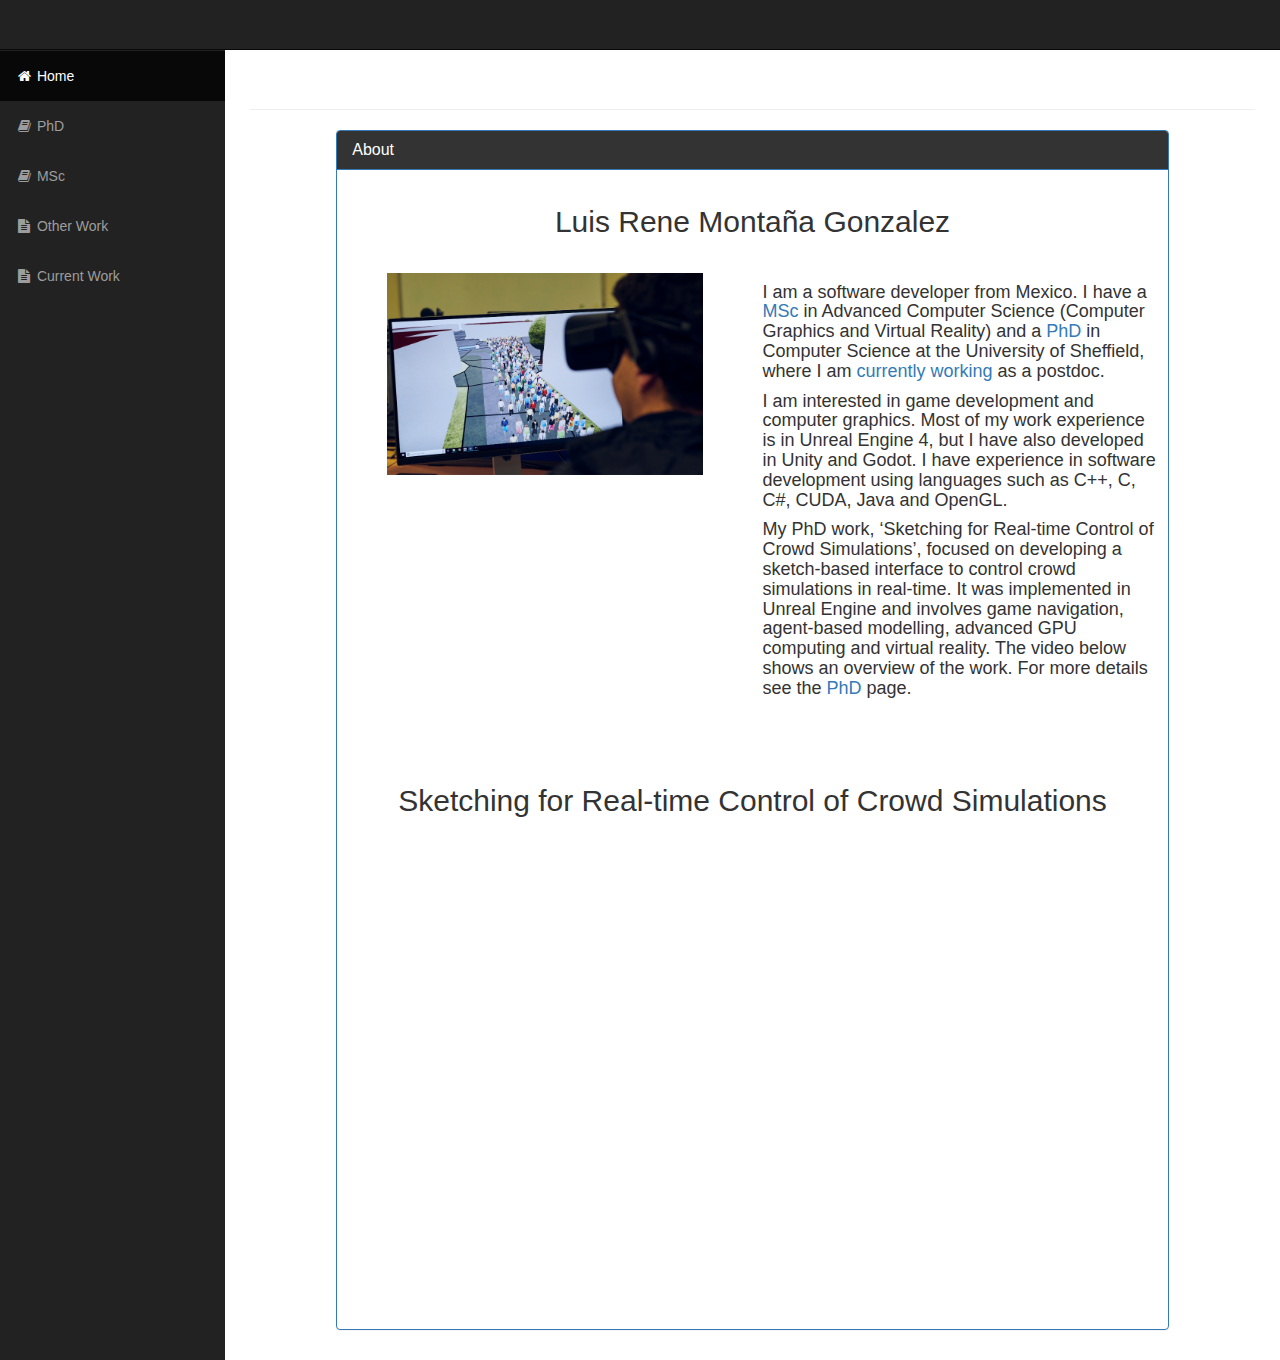
<file: index.html>
<!DOCTYPE html>
<html lang="en">

<head>

    <meta charset="utf-8">
    <meta http-equiv="X-UA-Compatible" content="IE=edge">
    <meta name="viewport" content="width=device-width, initial-scale=1">
    <meta name="description" content="">
    <meta name="author" content="">
    <meta http-equiv='cache-control' content='no-cache'> 
    <meta http-equiv='expires' content='0'> 
    <meta http-equiv='pragma' content='no-cache'>
    <title>About | Luis Montana</title>

    <!-- Bootstrap Core CSS -->
    <link href="css/bootstrap.min.css" rel="stylesheet">

    <!-- Custom CSS -->
    <link href="css/sb-admin.css" rel="stylesheet">

    <!-- Morris Charts CSS -->
    <link href="css/plugins/morris.css" rel="stylesheet">

    <!-- Custom Fonts -->
    <link href="font-awesome/css/font-awesome.min.css" rel="stylesheet" type="text/css">

    <!-- HTML5 Shim and Respond.js IE8 support of HTML5 elements and media queries -->
    <!-- WARNING: Respond.js doesn't work if you view the page via file:// -->
    <!--[if lt IE 9]>
        <script src="https://oss.maxcdn.com/libs/html5shiv/3.7.0/html5shiv.js"></script>
        <script src="https://oss.maxcdn.com/libs/respond.js/1.4.2/respond.min.js"></script>
    <![endif]-->

</head>

<body>
    <div id="wrapper">
        <!-- Navigation -->
        <nav class="navbar navbar-inverse navbar-fixed-top" role="navigation">
            <!-- Brand and toggle get grouped for better mobile display -->
            <div class="navbar-header">
                <button type="button" class="navbar-toggle" data-toggle="collapse" data-target=".navbar-ex1-collapse">
                    <span class="sr-only">Toggle navigation</span>
                    <span class="icon-bar"></span>
                    <span class="icon-bar"></span>
                    <span class="icon-bar"></span>
                </button>
            </div>
            <!-- Top Menu Items -->

            <!-- Sidebar Menu Items - These collapse to the responsive navigation menu on small screens -->
            <div class="collapse navbar-collapse navbar-ex1-collapse">
                <ul class="nav navbar-nav side-nav">
                    <li class="active">
                        <a href="index.html"><i class="fa fa-fw fa-home"></i> Home</a>
                    </li>
                    <li>
                        <a href="phd.html"><i class="fa fa-fw fa-book"></i> PhD</a>
                    </li>
                    <li>
                        <a href="msc.html"><i class="fa fa-fw fa-book"></i> MSc</a>
                    </li>
                    <li>
                        <a href="other.html"><i class="fa fa-fw fa-file-text"></i> Other Work</a>
                    </li>
                    <li>
                        <a href="current.html"><i class="fa fa-fw fa-file-text"></i> Current Work</a>
                    </li>
                </ul>
            </div>
        </nav>

        <div id="page-wrapper">

            <div class="container-fluid">

                <!-- Page Heading -->
                <div class="row">
                    <div class="col-lg-12 text-center">
                        <h1 class="page-header">
                            <!--Luis Rene Montaña Gonzalez-->
                        </h1>
                    </div>
                </div>
                <!-- /.row -->

                <div class="row">
                    <div class="col-lg-10 col-lg-offset-1">
                        <div class="panel panel-primary">
                            <div class="panel-heading">
                                <h3 class="panel-title">About</h3>
                            </div>
                            <div class="panel-body" style="text-align:center">
                                <h2>Luis Rene Montaña Gonzalez</h2>
                            </div>
                            <div class="row2">
                                <div class="column2">
                                    <center>
                                        <img src="images/vr.png" style="max-width:80%; height:auto;" >
                                    </center>
                                </div>
                                <div class="column2">
                                    <p><h4>
                                        I am a software developer from Mexico. I have a <a href="msc.html">MSc</a> in Advanced Computer Science (Computer Graphics and Virtual Reality) and 
                                        a <a href="phd.html">PhD</a> in Computer Science at the University of Sheffield, where I am <a href="current.html">currently working</a> as a postdoc.
                                    </h4></p>
                                
                                    <p><h4>
                                        I am interested in game development and computer graphics. Most of my work experience is in Unreal Engine 4, but I have also developed in Unity
                                        and Godot. I have experience in software development using languages such as C++, C, C#, CUDA, Java and OpenGL. 
                                    </h4></p>
                                
                                    <p><h4>
                                        My PhD work, ‘Sketching for Real-time Control of Crowd Simulations’, focused on developing a sketch-based interface to control 
                                        crowd simulations in real-time. It was implemented in Unreal Engine and involves game navigation, agent-based modelling, advanced 
                                        GPU computing and virtual reality.  The video below shows an overview of the work. For more details see the <a href="phd.html">PhD</a>
                                        page.
                                    </h4></p>
                                </div>
                            </div>
                            <div class="panel-body" style="overflow-x: auto; text-align:center">
                                <h2 style="margin-top: 50px;">Sketching for Real-time Control of Crowd Simulations</h2> 
                            </div> 
                            <center>
                                <div class="container-video" style="overflow-x: auto; margin-top: 0px; margin-bottom: 20px;">
                                        <iframe class="responsive-iframe"
                                                        src="https://www.youtube.com/embed/LJIrCqFhClw"
                                                        allowfullscreen="allowfullscreen"
                                                        mozallowfullscreen="mozallowfullscreen" 
                                                        msallowfullscreen="msallowfullscreen" 
                                                        oallowfullscreen="oallowfullscreen" 
                                                        webkitallowfullscreen="webkitallowfullscreen">
                                        </iframe>
                                </div>
                            </center>
                        </div>
                    </div>
                </div>
                <!-- /.row -->
            </div>
            <!-- /.container-fluid -->

        </div>
        <!-- /#page-wrapper -->
    </div>
    <!-- /#wrapper -->
    <!-- jQuery -->
    <script src="js/jquery.js"></script>

    <!-- Bootstrap Core JavaScript -->
    <script src="js/bootstrap.min.js"></script>

    <!-- Morris Charts JavaScript -->
    <script src="js/plugins/morris/raphael.min.js"></script>
    <script src="js/plugins/morris/morris.min.js"></script>
    <script src="js/plugins/morris/morris-data.js"></script>

</body>

</html>
</file>
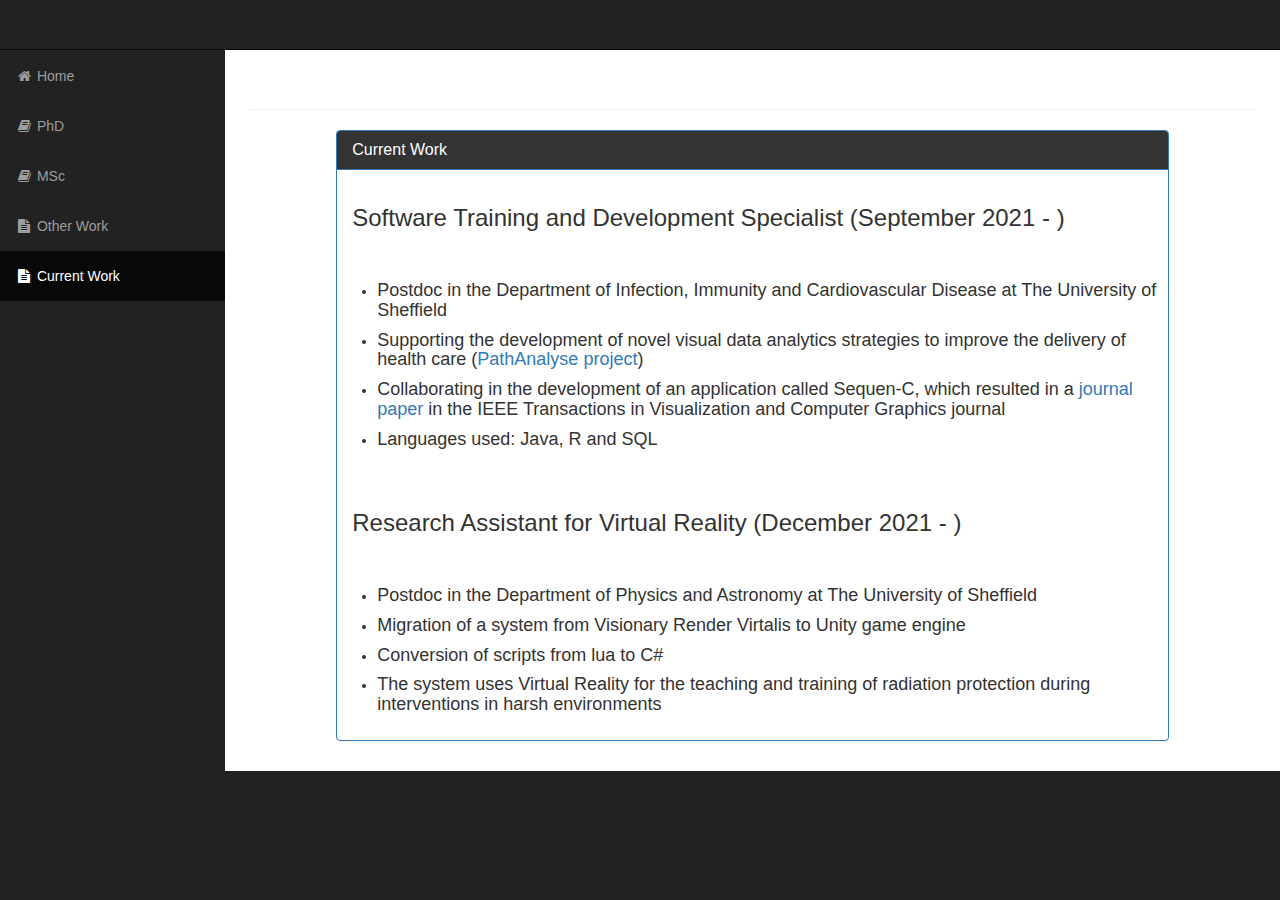
<file: current.html>
<!DOCTYPE html>
<html lang="en">

    <head>

        <meta charset="utf-8">
        <meta http-equiv="X-UA-Compatible" content="IE=edge">
        <meta name="viewport" content="width=device-width, initial-scale=1">
        <meta name="description" content="">
        <meta name="author" content="">
        <meta http-equiv='cache-control' content='no-cache'> 
        <meta http-equiv='expires' content='0'> 
        <meta http-equiv='pragma' content='no-cache'>
    
        <title>Current Work | Luis Montana</title>
    
        <!-- Bootstrap Core CSS -->
        <link href="css/bootstrap.min.css" rel="stylesheet">
    
        <!-- Custom CSS -->
        <link href="css/sb-admin.css" rel="stylesheet">
    
        <!-- Morris Charts CSS -->
        <link href="css/plugins/morris.css" rel="stylesheet">
    
        <!-- Custom Fonts -->
        <link href="font-awesome/css/font-awesome.min.css" rel="stylesheet" type="text/css">
    
        <!-- HTML5 Shim and Respond.js IE8 support of HTML5 elements and media queries -->
        <!-- WARNING: Respond.js doesn't work if you view the page via file:// -->
        <!--[if lt IE 9]>
            <script src="https://oss.maxcdn.com/libs/html5shiv/3.7.0/html5shiv.js"></script>
            <script src="https://oss.maxcdn.com/libs/respond.js/1.4.2/respond.min.js"></script>
        <![endif]-->
    
    </head>

<body>

    <div id="wrapper">

        <!-- Navigation -->
        <nav class="navbar navbar-inverse navbar-fixed-top" role="navigation">
            <!-- Brand and toggle get grouped for better mobile display -->
            <div class="navbar-header">
                <button type="button" class="navbar-toggle" data-toggle="collapse" data-target=".navbar-ex1-collapse">
                    <span class="sr-only">Toggle navigation</span>
                    <span class="icon-bar"></span>
                    <span class="icon-bar"></span>
                    <span class="icon-bar"></span>
                </button>
            </div>
            <!-- Sidebar Menu Items - These collapse to the responsive navigation menu on small screens -->
            <div class="collapse navbar-collapse navbar-ex1-collapse">
                <ul class="nav navbar-nav side-nav">
                    <li>
                        <a href="index.html"><i class="fa fa-fw fa-home"></i> Home</a>
                    </li>
                    <li>
                        <a href="phd.html"><i class="fa fa-fw fa-book"></i> PhD</a>
                    </li>
                    <li>
                        <a href="msc.html"><i class="fa fa-fw fa-book"></i> MSc</a>
                    </li>
                    <li>
                        <a href="other.html"><i class="fa fa-fw fa-file-text"></i> Other Work</a>
                    </li>
                    <li class="active">
                        <a href="current.html"><i class="fa fa-fw fa-file-text"></i> Current Work</a>
                    </li>
                </ul>
            </div>
            <!-- /.navbar-collapse -->
        </nav>

        <div id="page-wrapper">

            <div class="container-fluid">

                <!-- Page Heading -->
                <div class="row">
                    <div class="col-lg-12 text-center">
                        <h1 class="page-header">
							<!--Luis Rene Montana Gonzalez<small> <font color = "#337ab7">PhD Student</font></small>-->
                        </h1>
                    </div>
                </div>
                <!-- /.row -->

                <div class="row">
                    <div class="col-lg-10 col-lg-offset-1">
                        <div class="panel panel-primary">
                            <div class="panel-heading">
                                <h3 class="panel-title">Current Work</h3>
                            </div>
                            <div class="panel-body">
                                <h3>Software Training and Development Specialist (September 2021 - )</h3>
                            </div>
                            <div class="row">
                                <div class="panel-body">
                                    <ul>
                                        <li><h4>
                                            Postdoc in the Department of Infection, Immunity and Cardiovascular Disease at The University of Sheffield
                                        </h4></li>
                                        <li><h4>
                                            Supporting the development of novel visual data analytics strategies to improve the delivery of health care 
                                            (<a href="https://www.health.org.uk/funding-and-partnerships/programmes/pathanalyse%253A-towards-the-redesign-of-outpatient-services-usi">PathAnalyse project</a>)
                                        </h4></li>
                                        <li><h4>
                                            Collaborating in the development of an application called Sequen-C, which resulted in a <a href="https://arxiv.org/abs/1908.10107">
                                                journal paper</a> in the IEEE Transactions in Visualization and Computer Graphics journal
                                        </h4></li>
                                        <li><h4>
                                            Languages used: Java, R and SQL
                                        </h4></li>
                                    </ul> 
                                </div>
                            </div>
                            <div class="panel-body">
                                <h3>Research Assistant for Virtual Reality (December 2021 - )</h3>
                            </div>
                            <div class="row">
                                <div class="panel-body">
                                    <ul>
                                        <li><h4>
                                            Postdoc in the Department of Physics and Astronomy at The University of Sheffield
                                        </h4></li>
                                        <li><h4>
                                            Migration of a system from Visionary Render Virtalis to Unity game engine
                                        </h4></li>
                                        <li><h4>
                                            Conversion of scripts from lua to C#
                                        </h4></li>
                                        <li><h4>
                                            The system uses Virtual Reality for the teaching and training of radiation protection during interventions in harsh environments
                                        </h4></li>
                                    </ul> 
                                </div>
                            </div>
                        </div>
                    </div>
                </div>
                <!-- /.row -->
			</div>
            <!-- /.container-fluid -->

        </div>
        <!-- /#page-wrapper -->

    </div>
    <!-- /#wrapper -->

    <!-- jQuery -->
    <script src="js/jquery.js"></script>

    <!-- Bootstrap Core JavaScript -->
    <script src="js/bootstrap.min.js"></script>

    <!-- Morris Charts JavaScript -->
    <script src="js/plugins/morris/raphael.min.js"></script>
    <script src="js/plugins/morris/morris.min.js"></script>
    <script src="js/plugins/morris/morris-data.js"></script>

    <!-- Flot Charts JavaScript -->
    <!--[if lte IE 8]><script src="js/excanvas.min.js"></script><![endif]-->
    <script src="js/plugins/flot/jquery.flot.js"></script>
    <script src="js/plugins/flot/jquery.flot.tooltip.min.js"></script>
    <script src="js/plugins/flot/jquery.flot.resize.js"></script>
    <script src="js/plugins/flot/jquery.flot.pie.js"></script>
    <script src="js/plugins/flot/flot-data.js"></script>

</body>

</html>
</file>
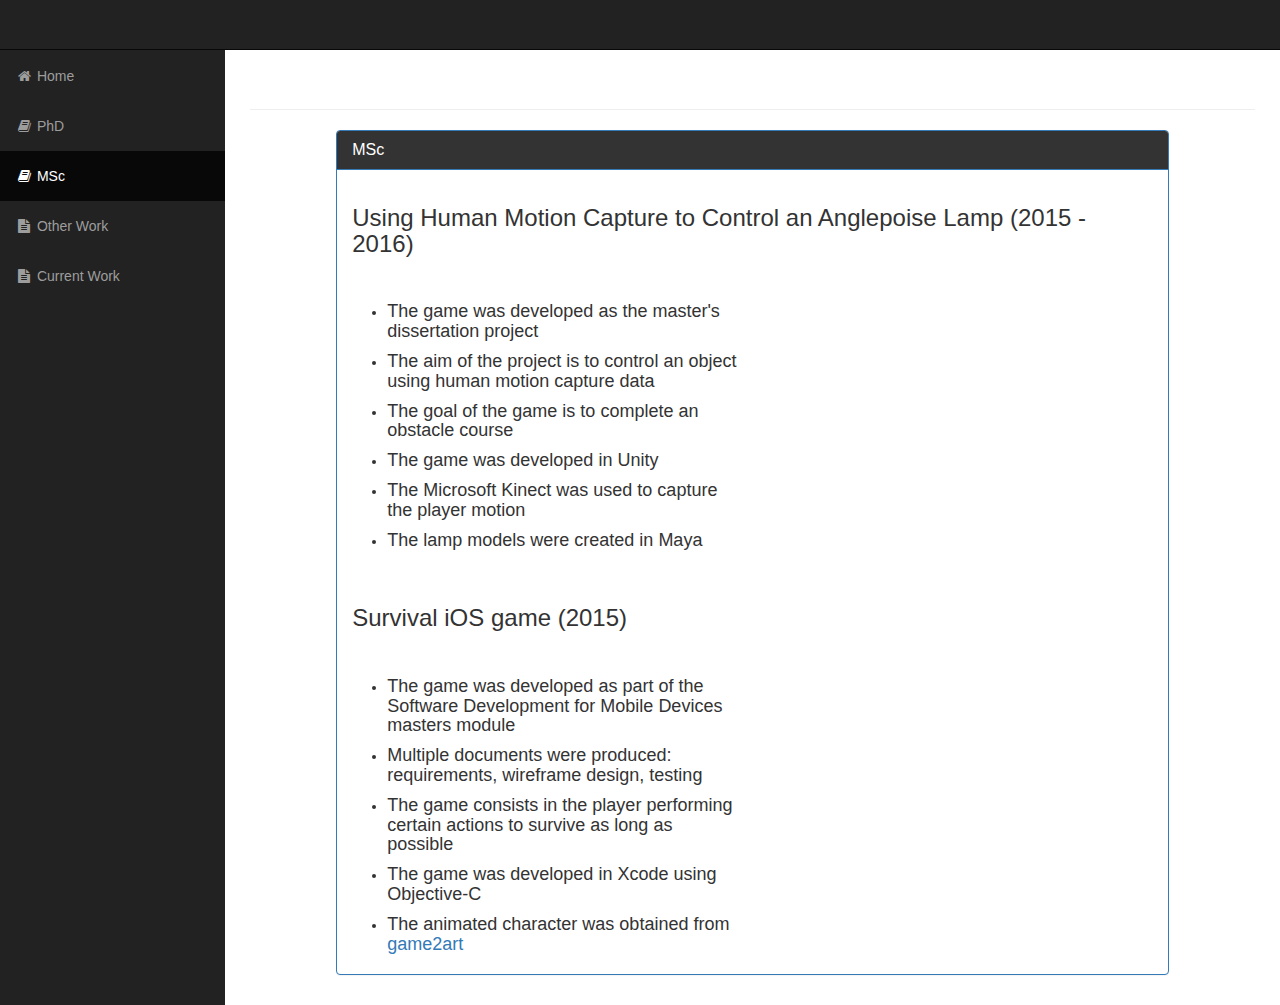
<file: msc.html>
<!DOCTYPE html>
<html lang="en">

    <head>

        <meta charset="utf-8">
        <meta http-equiv="X-UA-Compatible" content="IE=edge">
        <meta name="viewport" content="width=device-width, initial-scale=1">
        <meta name="description" content="">
        <meta name="author" content="">
        <meta http-equiv='cache-control' content='no-cache'> 
        <meta http-equiv='expires' content='0'> 
        <meta http-equiv='pragma' content='no-cache'>
    
        <title>MSc | Luis Montana</title>
    
        <!-- Bootstrap Core CSS -->
        <link href="css/bootstrap.min.css" rel="stylesheet">
    
        <!-- Custom CSS -->
        <link href="css/sb-admin.css" rel="stylesheet">
    
        <!-- Morris Charts CSS -->
        <link href="css/plugins/morris.css" rel="stylesheet">
    
        <!-- Custom Fonts -->
        <link href="font-awesome/css/font-awesome.min.css" rel="stylesheet" type="text/css">
    
        <!-- HTML5 Shim and Respond.js IE8 support of HTML5 elements and media queries -->
        <!-- WARNING: Respond.js doesn't work if you view the page via file:// -->
        <!--[if lt IE 9]>
            <script src="https://oss.maxcdn.com/libs/html5shiv/3.7.0/html5shiv.js"></script>
            <script src="https://oss.maxcdn.com/libs/respond.js/1.4.2/respond.min.js"></script>
        <![endif]-->
    
    </head>

<body>

    <div id="wrapper">

        <!-- Navigation -->
        <nav class="navbar navbar-inverse navbar-fixed-top" role="navigation">
            <!-- Brand and toggle get grouped for better mobile display -->
            <div class="navbar-header">
                <button type="button" class="navbar-toggle" data-toggle="collapse" data-target=".navbar-ex1-collapse">
                    <span class="sr-only">Toggle navigation</span>
                    <span class="icon-bar"></span>
                    <span class="icon-bar"></span>
                    <span class="icon-bar"></span>
                </button>
            </div>
            <!-- Sidebar Menu Items - These collapse to the responsive navigation menu on small screens -->
            <div class="collapse navbar-collapse navbar-ex1-collapse">
                <ul class="nav navbar-nav side-nav">
                    <li>
                        <a href="index.html"><i class="fa fa-fw fa-home"></i> Home</a>
                    </li>
                    <li>
                        <a href="phd.html"><i class="fa fa-fw fa-book"></i> PhD</a>
                    </li>
                    <li class="active">
                        <a href="msc.html"><i class="fa fa-fw fa-book"></i> MSc</a>
                    </li>
                    <li>
                        <a href="other.html"><i class="fa fa-fw fa-file-text"></i> Other Work</a>
                    </li>
                    <li>
                        <a href="current.html"><i class="fa fa-fw fa-file-text"></i> Current Work</a>
                    </li>
                </ul>
            </div>
            <!-- /.navbar-collapse -->
        </nav>

        <div id="page-wrapper">

            <div class="container-fluid">

                <!-- Page Heading -->
                <div class="row">
                    <div class="col-lg-12 text-center">
                        <h1 class="page-header">
							<!--Luis Rene Montana Gonzalez<small> <font color = "#337ab7">PhD Student</font></small>-->
                        </h1>
                    </div>
                </div>
                <!-- /.row -->

                <div class="row">
                    <div class="col-lg-10 col-lg-offset-1">
                        <div class="panel panel-primary">
                            <div class="panel-heading">
                                <h3 class="panel-title">MSc</h3>
                            </div>
                            <div class="panel-body">
                                <h3>Using Human Motion Capture to Control an Anglepoise Lamp (2015 - 2016)</h3>
                            </div>
                            <div class="row2">
                                <div class="column2">
                                    <ul>
                                        <li><h4>
                                            The game was developed as the master's dissertation project
                                        </h4></li>
                                        <li><h4>
                                            The aim of the project is to control an object using human motion capture data
                                        </h4></li>
                                        <li><h4>
                                            The goal of the game is to complete an obstacle course
                                        </h4></li>
                                        <li><h4>
                                            The game was developed in Unity
                                        </h4></li>
                                        <li><h4>
                                            The Microsoft Kinect was used to capture the player motion
                                        </h4></li>
                                        <li><h4>
                                            The lamp models were created in Maya
                                        </h4></li>
                                    </ul> 
                                </div>
                                <div class="column2">
                                    <center>
                                        <div class="container-video" style="overflow-x: auto; margin-top: 0px; margin-bottom: 20px;">
                                                <iframe class="responsive-iframe"
                                                    src="https://www.youtube.com/embed/okTqwFkZ9e0"
                                                    allowfullscreen="allowfullscreen"
                                                    mozallowfullscreen="mozallowfullscreen" 
                                                    msallowfullscreen="msallowfullscreen" 
                                                    oallowfullscreen="oallowfullscreen" 
                                                    webkitallowfullscreen="webkitallowfullscreen">
                                                </iframe>
                                        </div>
                                    </center>
                                </div>
                            </div>
                            <div class="panel-body">
                                <h3>Survival iOS game (2015)</h3>
                            </div>
                            <div class="row2">
                                <div class="column2">
                                    <ul>
                                        <li><h4>
                                            The game was developed as part of the Software Development for Mobile Devices masters module
                                        </h4></li>
                                        <li><h4>
                                            Multiple documents were produced: requirements, wireframe design, testing
                                        </h4></li>
                                        <li><h4>
                                            The game consists in the player performing certain actions to survive as long as possible
                                        </h4></li>
                                        <li><h4>
                                            The game was developed in Xcode using Objective-C
                                        </h4></li>
                                        <li><h4>
                                            The animated character was obtained from <a href="https://www.gameart2d.com/temple-run---free-sprites.html">game2art</a>
                                        </h4></li>
                                    </ul> 
                                </div>
                                <div class="column2">
                                    <center>
                                        <div class="container-video" style="overflow-x: auto; margin-top: 0px; margin-bottom: 20px;">
                                                <iframe class="responsive-iframe"
                                                    src="https://www.youtube.com/embed/NkWVlQ8DpfM"
                                                    allowfullscreen="allowfullscreen"
                                                    mozallowfullscreen="mozallowfullscreen" 
                                                    msallowfullscreen="msallowfullscreen" 
                                                    oallowfullscreen="oallowfullscreen" 
                                                    webkitallowfullscreen="webkitallowfullscreen">
                                                </iframe>
                                        </div>
                                    </center>
                                </div>
                            </div>
                        </div>
                    </div>
                </div>
                <!-- /.row -->
			</div>
            <!-- /.container-fluid -->

        </div>
        <!-- /#page-wrapper -->

    </div>
    <!-- /#wrapper -->

    <!-- jQuery -->
    <script src="js/jquery.js"></script>

    <!-- Bootstrap Core JavaScript -->
    <script src="js/bootstrap.min.js"></script>

    <!-- Morris Charts JavaScript -->
    <script src="js/plugins/morris/raphael.min.js"></script>
    <script src="js/plugins/morris/morris.min.js"></script>
    <script src="js/plugins/morris/morris-data.js"></script>

    <!-- Flot Charts JavaScript -->
    <!--[if lte IE 8]><script src="js/excanvas.min.js"></script><![endif]-->
    <script src="js/plugins/flot/jquery.flot.js"></script>
    <script src="js/plugins/flot/jquery.flot.tooltip.min.js"></script>
    <script src="js/plugins/flot/jquery.flot.resize.js"></script>
    <script src="js/plugins/flot/jquery.flot.pie.js"></script>
    <script src="js/plugins/flot/flot-data.js"></script>

</body>

</html>
</file>
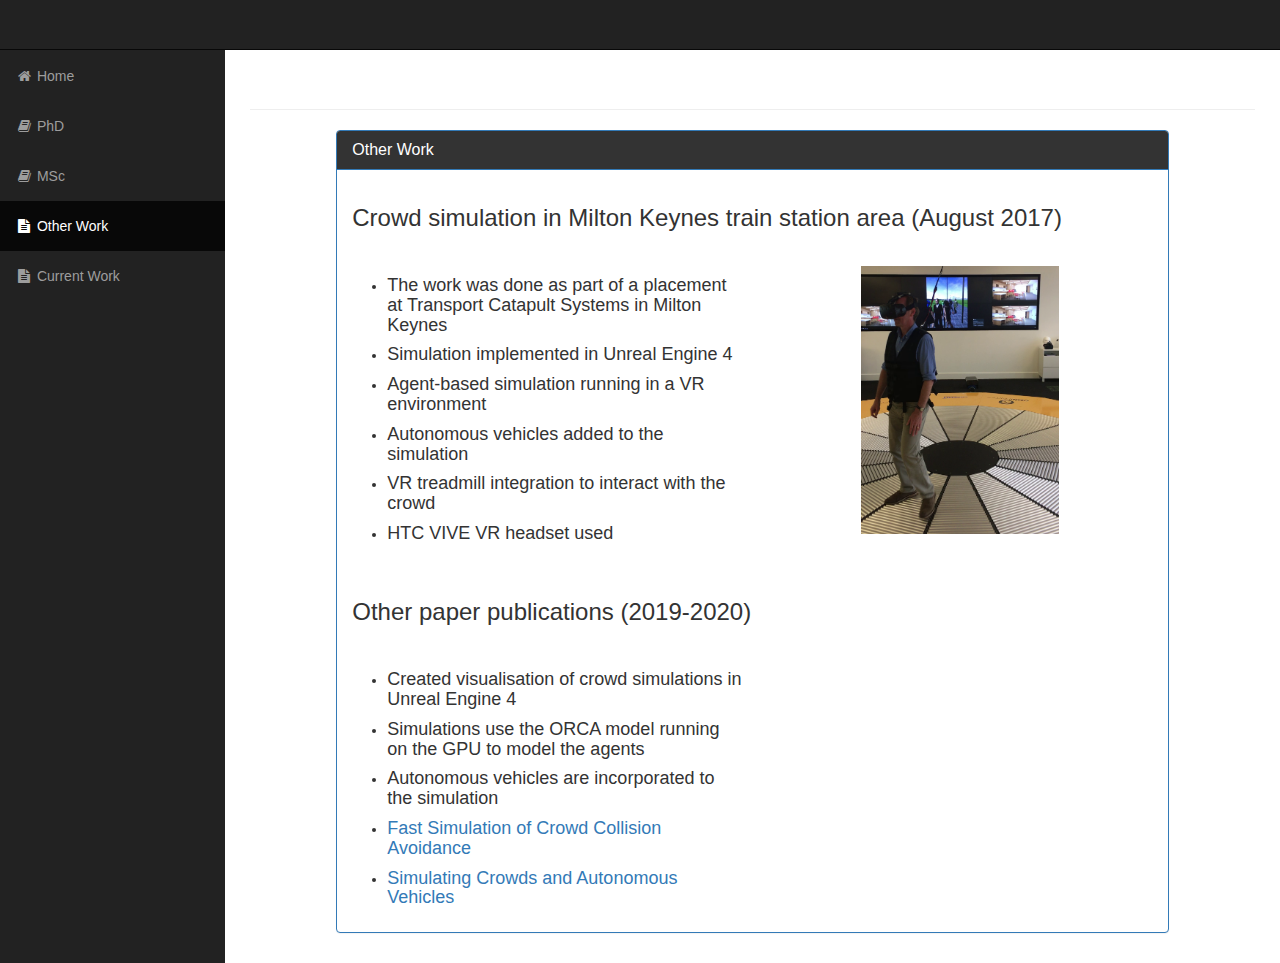
<file: other.html>
<!DOCTYPE html>
<html lang="en">

    <head>

        <meta charset="utf-8">
        <meta http-equiv="X-UA-Compatible" content="IE=edge">
        <meta name="viewport" content="width=device-width, initial-scale=1">
        <meta name="description" content="">
        <meta name="author" content="">
        <meta http-equiv='cache-control' content='no-cache'> 
        <meta http-equiv='expires' content='0'> 
        <meta http-equiv='pragma' content='no-cache'>
    
        <title>Other Work | Luis Montana</title>
    
        <!-- Bootstrap Core CSS -->
        <link href="css/bootstrap.min.css" rel="stylesheet">
    
        <!-- Custom CSS -->
        <link href="css/sb-admin.css" rel="stylesheet">
    
        <!-- Morris Charts CSS -->
        <link href="css/plugins/morris.css" rel="stylesheet">
    
        <!-- Custom Fonts -->
        <link href="font-awesome/css/font-awesome.min.css" rel="stylesheet" type="text/css">
    
        <!-- HTML5 Shim and Respond.js IE8 support of HTML5 elements and media queries -->
        <!-- WARNING: Respond.js doesn't work if you view the page via file:// -->
        <!--[if lt IE 9]>
            <script src="https://oss.maxcdn.com/libs/html5shiv/3.7.0/html5shiv.js"></script>
            <script src="https://oss.maxcdn.com/libs/respond.js/1.4.2/respond.min.js"></script>
        <![endif]-->
    
    </head>

<body>

    <div id="wrapper">

        <!-- Navigation -->
        <nav class="navbar navbar-inverse navbar-fixed-top" role="navigation">
            <!-- Brand and toggle get grouped for better mobile display -->
            <div class="navbar-header">
                <button type="button" class="navbar-toggle" data-toggle="collapse" data-target=".navbar-ex1-collapse">
                    <span class="sr-only">Toggle navigation</span>
                    <span class="icon-bar"></span>
                    <span class="icon-bar"></span>
                    <span class="icon-bar"></span>
                </button>
            </div>
            <!-- Sidebar Menu Items - These collapse to the responsive navigation menu on small screens -->
            <div class="collapse navbar-collapse navbar-ex1-collapse">
                <ul class="nav navbar-nav side-nav">
                    <li>
                        <a href="index.html"><i class="fa fa-fw fa-home"></i> Home</a>
                    </li>
                    <li>
                        <a href="phd.html"><i class="fa fa-fw fa-book"></i> PhD</a>
                    </li>
                    <li>
                        <a href="msc.html"><i class="fa fa-fw fa-book"></i> MSc</a>
                    </li>
                    <li class="active">
                        <a href="other.html"><i class="fa fa-fw fa-file-text"></i> Other Work</a>
                    </li>
                    <li>
                        <a href="current.html"><i class="fa fa-fw fa-file-text"></i> Current Work</a>
                    </li>
                </ul>
            </div>
            <!-- /.navbar-collapse -->
        </nav>

        <div id="page-wrapper">

            <div class="container-fluid">

                <!-- Page Heading -->
                <div class="row">
                    <div class="col-lg-12 text-center">
                        <h1 class="page-header">
							<!--Luis Rene Montana Gonzalez<small> <font color = "#337ab7">PhD Student</font></small>-->
                        </h1>
                    </div>
                </div>
                <!-- /.row -->

                <div class="row">
                    <div class="col-lg-10 col-lg-offset-1">
                        <div class="panel panel-primary">
                            <div class="panel-heading">
                                <h3 class="panel-title">Other Work</h3>
                            </div>
                            <div class="panel-body">
                                <h3>Crowd simulation in Milton Keynes train station area (August 2017)</h3>
                            </div>
                            <div class="row2">
                                <div class="column2">
                                    <ul>
                                        <li><h4>
                                            The work was done as part of a placement at Transport Catapult Systems in Milton Keynes
                                        </h4></li>
                                        <li><h4>
                                            Simulation implemented in Unreal Engine 4
                                        </h4></li>
                                        <li><h4>
                                            Agent-based simulation running in a VR environment
                                        </h4></li>
                                        <li><h4>
                                            Autonomous vehicles added to the simulation
                                        </h4></li>
                                        <li><h4>
                                            VR treadmill integration to interact with the crowd
                                        </h4></li>
                                        <li><h4>
                                            HTC VIVE VR headset used
                                        </h4></li>
                                    </ul> 
                                </div>
                                <div class="column2">
                                    <center>
                                        <img src="images/treadmill.png" style="max-width:50%; height:auto;">
                                    </center>
                                </div>
                            </div>
                            <div class="panel-body">
                                <h3>Other paper publications (2019-2020)</h3>
                            </div>
                            <div class="row2">
                                <div class="column2">
                                    <ul>
                                        <li><h4>
                                            Created visualisation of crowd simulations in Unreal Engine 4
                                        </h4></li>
                                        <li><h4>
                                            Simulations use the ORCA model running on the GPU to model the agents
                                        </h4></li>
                                        <li><h4>
                                            Autonomous vehicles are incorporated to the simulation
                                        </h4></li>
                                        <li><h4>
                                            <a href="https://arxiv.org/abs/1908.10107">Fast Simulation of Crowd Collision Avoidance</a>
                                        </h4></li>
                                        <li><h4>
                                            <a href="https://arxiv.org/abs/2008.11578">Simulating Crowds and Autonomous Vehicles</a>
                                        </h4></li>
                                    </ul> 
                                </div>
                                <div class="column2" style="overflow-x: auto; margin-top: 0px; margin-bottom: 20px;">
                                    <center>
                                        <div class="container-video" style="overflow-x: auto; margin-top: 0px; margin-bottom: 20px;">
                                                <iframe class="responsive-iframe"
                                                    src="https://www.youtube.com/embed/TeFpOGpm_kQ"
                                                    allowfullscreen="allowfullscreen"
                                                    mozallowfullscreen="mozallowfullscreen" 
                                                    msallowfullscreen="msallowfullscreen" 
                                                    oallowfullscreen="oallowfullscreen" 
                                                    webkitallowfullscreen="webkitallowfullscreen">
                                                </iframe>
                                        </div>
                                    </center>
                                </div>
                            </div>
                        </div>
                    </div>
                </div>
                <!-- /.row -->
			</div>
            <!-- /.container-fluid -->

        </div>
        <!-- /#page-wrapper -->

    </div>
    <!-- /#wrapper -->

    <!-- jQuery -->
    <script src="js/jquery.js"></script>

    <!-- Bootstrap Core JavaScript -->
    <script src="js/bootstrap.min.js"></script>

    <!-- Morris Charts JavaScript -->
    <script src="js/plugins/morris/raphael.min.js"></script>
    <script src="js/plugins/morris/morris.min.js"></script>
    <script src="js/plugins/morris/morris-data.js"></script>

    <!-- Flot Charts JavaScript -->
    <!--[if lte IE 8]><script src="js/excanvas.min.js"></script><![endif]-->
    <script src="js/plugins/flot/jquery.flot.js"></script>
    <script src="js/plugins/flot/jquery.flot.tooltip.min.js"></script>
    <script src="js/plugins/flot/jquery.flot.resize.js"></script>
    <script src="js/plugins/flot/jquery.flot.pie.js"></script>
    <script src="js/plugins/flot/flot-data.js"></script>

</body>

</html>
</file>
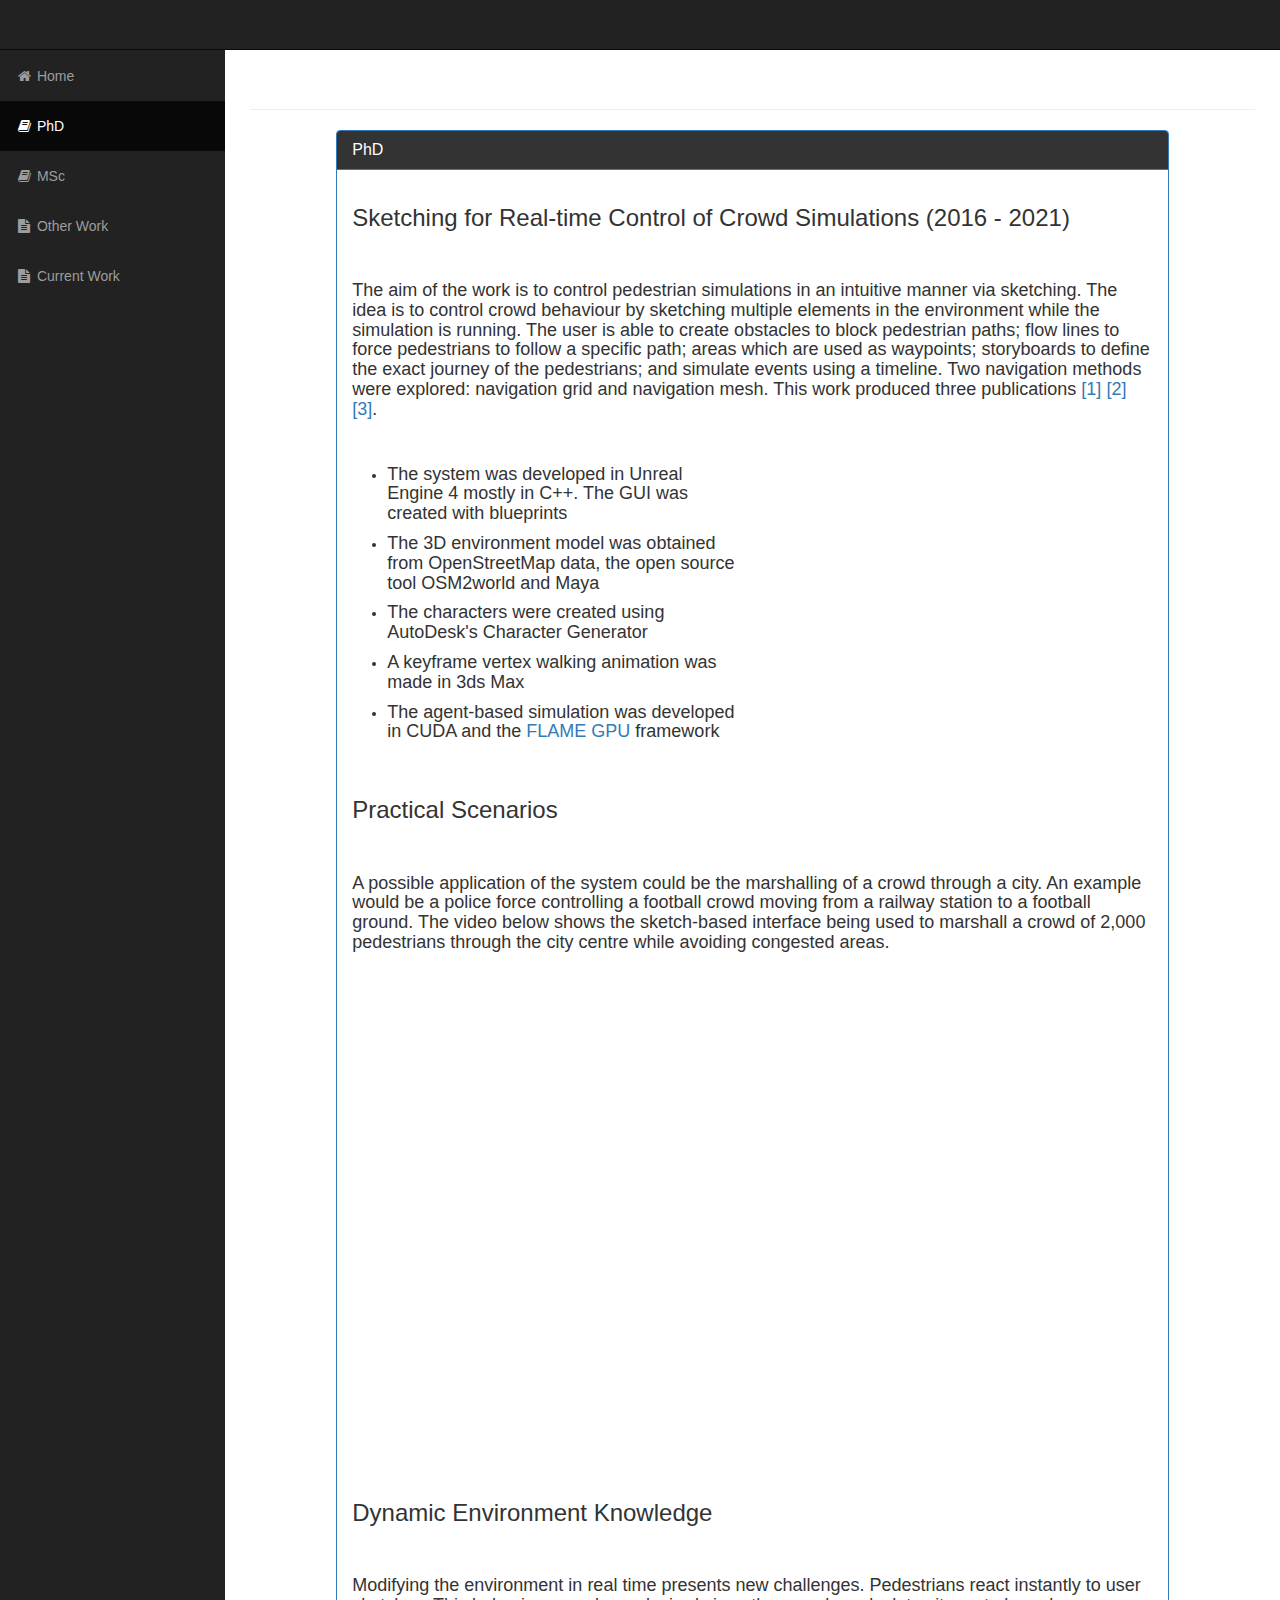
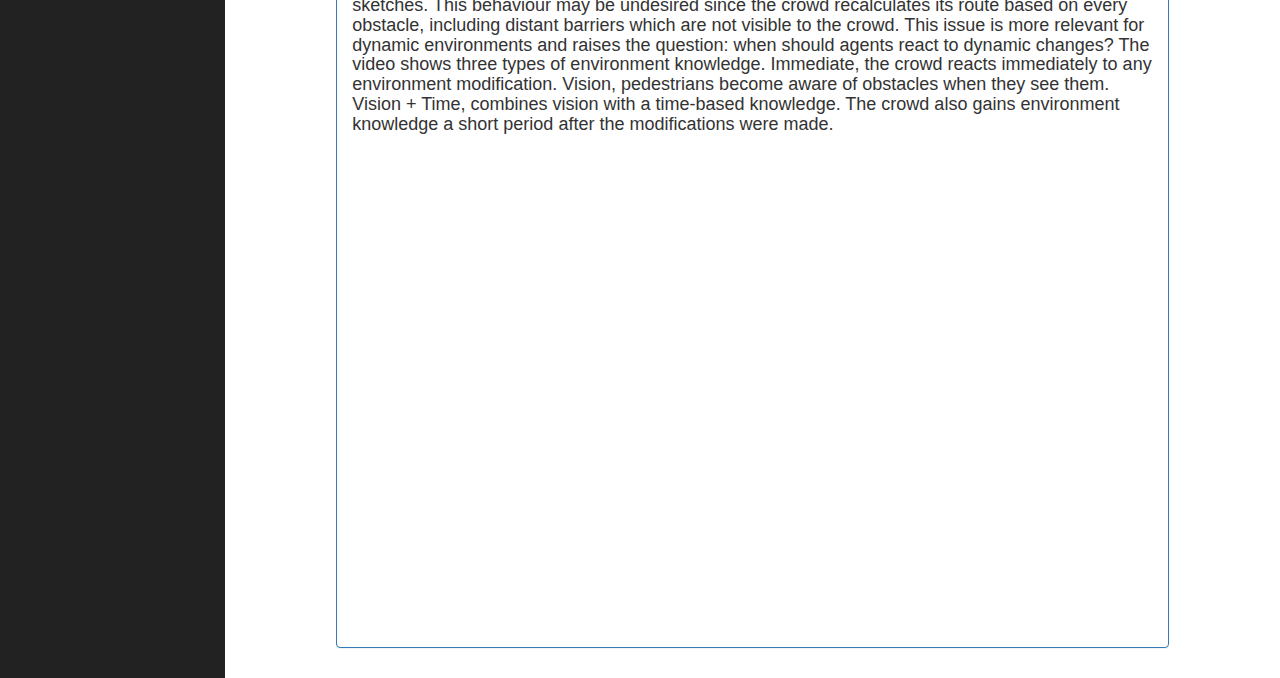
<file: phd.html>
<!DOCTYPE html>
<html lang="en">

    <head>

        <meta charset="utf-8">
        <meta http-equiv="X-UA-Compatible" content="IE=edge">
        <meta name="viewport" content="width=device-width, initial-scale=1">
        <meta name="description" content="">
        <meta name="author" content="">
        <meta http-equiv='cache-control' content='no-cache'> 
        <meta http-equiv='expires' content='0'> 
        <meta http-equiv='pragma' content='no-cache'>
    
        <title>PhD | Luis Montana</title>
    
        <!-- Bootstrap Core CSS -->
        <link href="css/bootstrap.min.css" rel="stylesheet">
    
        <!-- Custom CSS -->
        <link href="css/sb-admin.css" rel="stylesheet">
    
        <!-- Morris Charts CSS -->
        <link href="css/plugins/morris.css" rel="stylesheet">
    
        <!-- Custom Fonts -->
        <link href="font-awesome/css/font-awesome.min.css" rel="stylesheet" type="text/css">
    
        <!-- HTML5 Shim and Respond.js IE8 support of HTML5 elements and media queries -->
        <!-- WARNING: Respond.js doesn't work if you view the page via file:// -->
        <!--[if lt IE 9]>
            <script src="https://oss.maxcdn.com/libs/html5shiv/3.7.0/html5shiv.js"></script>
            <script src="https://oss.maxcdn.com/libs/respond.js/1.4.2/respond.min.js"></script>
        <![endif]-->
    
    </head>

<body>

    <div id="wrapper">

        <!-- Navigation -->
        <nav class="navbar navbar-inverse navbar-fixed-top" role="navigation">
            <!-- Brand and toggle get grouped for better mobile display -->
            <div class="navbar-header">
                <button type="button" class="navbar-toggle" data-toggle="collapse" data-target=".navbar-ex1-collapse">
                    <span class="sr-only">Toggle navigation</span>
                    <span class="icon-bar"></span>
                    <span class="icon-bar"></span>
                    <span class="icon-bar"></span>
                </button>
            </div>
            <!-- Sidebar Menu Items - These collapse to the responsive navigation menu on small screens -->
            <div class="collapse navbar-collapse navbar-ex1-collapse">
                <ul class="nav navbar-nav side-nav">
                    <li>
                        <a href="index.html"><i class="fa fa-fw fa-home"></i> Home</a>
                    </li>
                    <li class="active">
                        <a href="phd.html"><i class="fa fa-fw fa-book"></i> PhD</a>
                    </li>
                    <li>
                        <a href="msc.html"><i class="fa fa-fw fa-book"></i> MSc</a>
                    </li>
                    <li>
                        <a href="other.html"><i class="fa fa-fw fa-file-text"></i> Other Work</a>
                    </li>
                    <li>
                        <a href="current.html"><i class="fa fa-fw fa-file-text"></i> Current Work</a>
                    </li>
                </ul>
            </div>
            <!-- /.navbar-collapse -->
        </nav>

        <div id="page-wrapper">

            <div class="container-fluid">

                <!-- Page Heading -->
                <div class="row">
                    <div class="col-lg-12 text-center">
                        <h1 class="page-header">
							<!--Luis Rene Montana Gonzalez<small> <font color = "#337ab7">PhD Student</font></small>-->
                        </h1>
                    </div>
                </div>
                <!-- /.row -->

                <div class="row">
                    <div class="col-lg-10 col-lg-offset-1">
                        <div class="panel panel-primary">
                            <div class="panel-heading">
                                <h3 class="panel-title">PhD</h3>
                            </div>
                            <div class="panel-body">
                                <h3>Sketching for Real-time Control of Crowd Simulations (2016 - 2021)</h3>
                            </div>
                            <div class="panel-body">
                                <h4>
                                    The aim of the work is to control pedestrian simulations in an intuitive manner via sketching. The idea is to control crowd behaviour by 
                                    sketching multiple elements in the environment while the simulation is running.  The user is able to create obstacles to block pedestrian paths; 
                                    flow lines to force pedestrians to follow a specific path; areas which are used as waypoints; storyboards to define the exact journey of the 
                                    pedestrians; and simulate events using a timeline. Two navigation methods were explored: navigation grid and navigation mesh. This work produced
                                    three publications <a href="https://dl.acm.org/doi/abs/10.2312/cgvc.20171282">[1]</a>
                                    <a href="https://www.researchgate.net/publication/329610509_A_Sketch-based_Interface_for_Real-time_Control_of_Crowd_Simulations_that_Use_Navigation_Meshes">[2]</a>
                                    <a href="https://eprints.whiterose.ac.uk/174780/">[3]</a>.
                                </h4>
                            </div>
                            <div class="row2">
                                <div class="column2">
                                    <ul>
                                        <li><h4>
                                            The system was developed in Unreal Engine 4 mostly in C++. The GUI was created with blueprints
                                        </h4></li>
                                        <li><h4>
                                            The 3D environment model was obtained from OpenStreetMap data, the open source tool OSM2world and Maya
                                        </h4></li>
                                        <li><h4>
                                            The characters were created using AutoDesk's Character Generator
                                        </h4></li>
                                        <li><h4>
                                            A keyframe vertex walking animation was made in 3ds Max
                                        </h4></li>
                                        <li><h4>
                                            The agent-based simulation was developed in CUDA and the <a href="http://www.flamegpu.com/">FLAME GPU</a> framework
                                        </h4></li>
                                    </ul> 
                                </div>
                                <div class="column2">
                                    <center>
                                        <div class="container-video">
                                            <iframe class="responsive-iframe"
                                                src="https://www.youtube.com/embed/LJIrCqFhClw"
                                                allowfullscreen="allowfullscreen"
                                                mozallowfullscreen="mozallowfullscreen" 
                                                msallowfullscreen="msallowfullscreen" 
                                                oallowfullscreen="oallowfullscreen" 
                                                webkitallowfullscreen="webkitallowfullscreen">
                                            </iframe>
                                        </div>
                                    </center>
                                </div>
                            </div>
                            
                            <div class="panel-body">
                                <h3>Practical Scenarios</h3>
                            </div>
                            <div class="panel-body">
                                <h4>
                                    A possible application of the system could be the marshalling of a crowd through a city. An example would be a police force controlling 
                                    a football crowd moving from a railway station to a football ground.
                                    The video below shows the sketch-based interface being used to marshall a crowd of 2,000 pedestrians through the city 
                                    centre while avoiding congested areas.
                                </h4>
                            </div>
                            <center>
                                <div class="container-video" style="overflow-x: auto; margin-top: 0px; margin-bottom: 20px;">
                                        <iframe class="responsive-iframe"
                                                src="https://www.youtube.com/embed/0llRlX2G1Aw"
                                                allowfullscreen="allowfullscreen"
                                                mozallowfullscreen="mozallowfullscreen" 
                                                msallowfullscreen="msallowfullscreen" 
                                                oallowfullscreen="oallowfullscreen" 
                                                webkitallowfullscreen="webkitallowfullscreen">
                                    </iframe>
                                </div>
                            </center>

                            <div class="panel-body">
                                <h3>Dynamic Environment Knowledge</h3>
                            </div>
                            <div class="panel-body">
                                <h4>
                                    Modifying the environment in real time presents new challenges. Pedestrians react instantly to user sketches.  This behaviour may be undesired 
                                    since the crowd recalculates its route based on every obstacle, including distant barriers which are not visible to the crowd.  
                                    This issue is more relevant for dynamic environments and raises the question: when should agents react to dynamic changes? The video shows three
                                    types of environment knowledge. Immediate, the crowd reacts immediately to any environment modification. Vision, pedestrians become aware of 
                                    obstacles when they see them. Vision + Time, combines vision with a time-based knowledge. The crowd also gains environment knowledge a 
                                    short period after the modifications were made.
                                </h4>
                            </div>
                            <center>
                                <div class="container-video" style="overflow-x: auto; margin-top: 0px; margin-bottom: 20px;">
                                        <iframe class="responsive-iframe"
                                                src="https://www.youtube.com/embed/ArcXUzZduHI"
                                                allowfullscreen="allowfullscreen"
                                                mozallowfullscreen="mozallowfullscreen" 
                                                msallowfullscreen="msallowfullscreen" 
                                                oallowfullscreen="oallowfullscreen" 
                                                webkitallowfullscreen="webkitallowfullscreen">
                                    </iframe>
                                </div>
                            </center>
                        </div>
                    </div>
                </div>
                <!-- /.row -->
			</div>
            <!-- /.container-fluid -->

        </div>
        <!-- /#page-wrapper -->

    </div>
    <!-- /#wrapper -->

    <!-- jQuery -->
    <script src="js/jquery.js"></script>

    <!-- Bootstrap Core JavaScript -->
    <script src="js/bootstrap.min.js"></script>

    <!-- Morris Charts JavaScript -->
    <script src="js/plugins/morris/raphael.min.js"></script>
    <script src="js/plugins/morris/morris.min.js"></script>
    <script src="js/plugins/morris/morris-data.js"></script>

    <!-- Flot Charts JavaScript -->
    <!--[if lte IE 8]><script src="js/excanvas.min.js"></script><![endif]-->
    <script src="js/plugins/flot/jquery.flot.js"></script>
    <script src="js/plugins/flot/jquery.flot.tooltip.min.js"></script>
    <script src="js/plugins/flot/jquery.flot.resize.js"></script>
    <script src="js/plugins/flot/jquery.flot.pie.js"></script>
    <script src="js/plugins/flot/flot-data.js"></script>

</body>

</html>
</file>
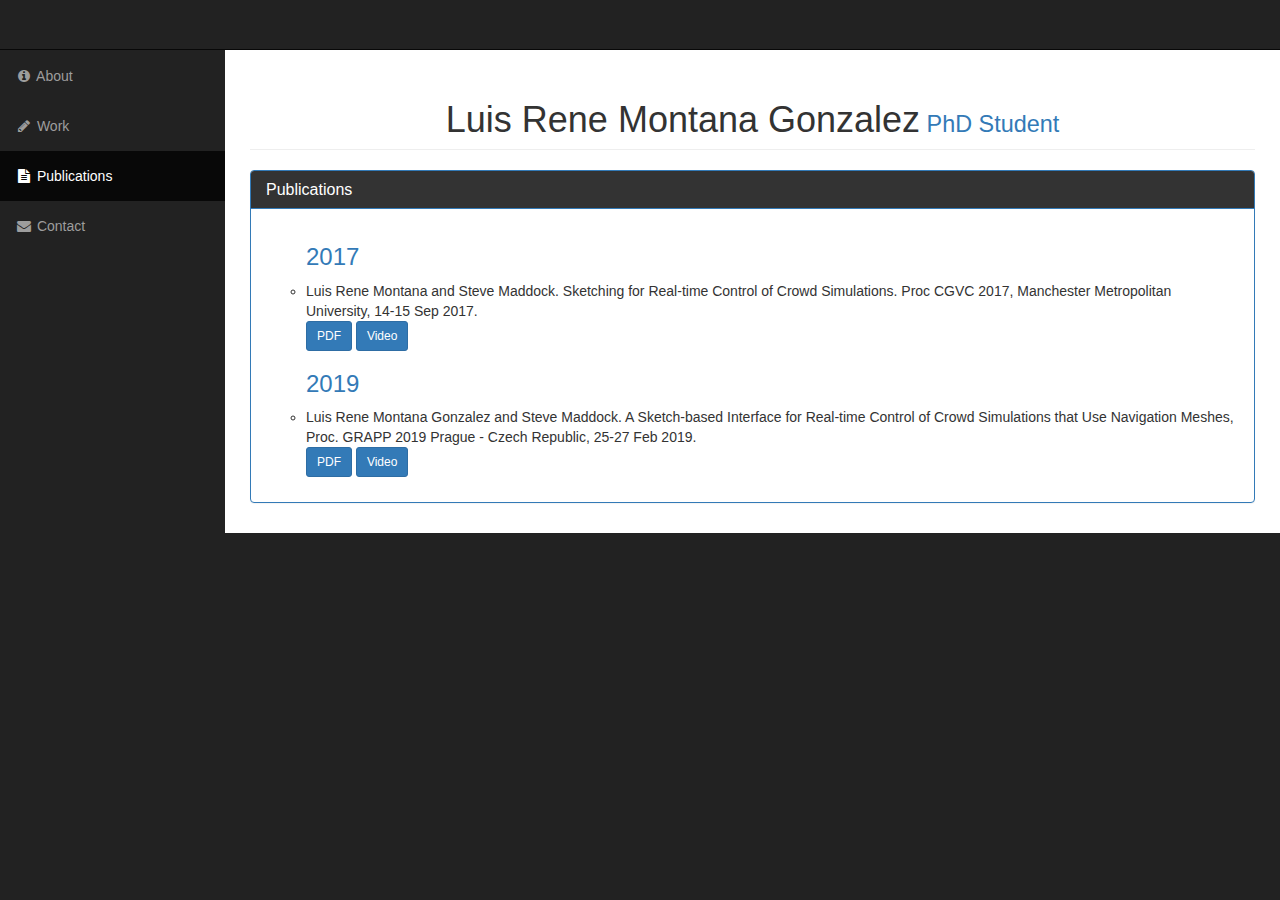
<file: publications.html>
<!DOCTYPE html>
<html lang="en">

<head>

    <meta charset="utf-8">
    <meta http-equiv="X-UA-Compatible" content="IE=edge">
    <meta name="viewport" content="width=device-width, initial-scale=1">
    <meta name="description" content="">
    <meta name="author" content="">

    <title>Publications | Luis Montana</title>

    <!-- Bootstrap Core CSS -->
    <link href="css/bootstrap.min.css" rel="stylesheet">

    <!-- Custom CSS -->
    <link href="css/sb-admin.css" rel="stylesheet">

    <!-- Custom Fonts -->
    <link href="font-awesome/css/font-awesome.min.css" rel="stylesheet" type="text/css">

    <!-- HTML5 Shim and Respond.js IE8 support of HTML5 elements and media queries -->
    <!-- WARNING: Respond.js doesn't work if you view the page via file:// -->
    <!--[if lt IE 9]>
        <script src="https://oss.maxcdn.com/libs/html5shiv/3.7.0/html5shiv.js"></script>
        <script src="https://oss.maxcdn.com/libs/respond.js/1.4.2/respond.min.js"></script>
    <![endif]-->

</head>

<body>

    <div id="wrapper">

        <!-- Navigation -->
        <nav class="navbar navbar-inverse navbar-fixed-top" role="navigation">
            <!-- Brand and toggle get grouped for better mobile display -->
            <div class="navbar-header">
                <button type="button" class="navbar-toggle" data-toggle="collapse" data-target=".navbar-ex1-collapse">
                    <span class="sr-only">Toggle navigation</span>
                    <span class="icon-bar"></span>
                    <span class="icon-bar"></span>
                    <span class="icon-bar"></span>
                </button>
            </div>
            <!-- Sidebar Menu Items - These collapse to the responsive navigation menu on small screens -->
            <div class="collapse navbar-collapse navbar-ex1-collapse">
                <ul class="nav navbar-nav side-nav">
                    <li>
                        <a href="index.html"><i class="fa fa-fw fa-info-circle"></i> About</a>
                    </li>
                    <li>
                        <a href="work.html"><i class="fa fa-fw fa-pencil"></i> Work</a>
                    </li>
                    <li class="active">
                        <a href="publications.html"><i class="fa fa-fw fa-file-text"></i> Publications</a>
                    </li>
                    <li>
                        <a href="contact.html"><i class="fa fa-fw fa-envelope"></i> Contact</a>
                    </li>
                </ul>
            </div>
            <!-- /.navbar-collapse -->
        </nav>

        <div id="page-wrapper">

            <div class="container-fluid">

                <!-- Page Heading -->
                <div class="row">
                    <div class="col-lg-12 text-center">
                        <h1 class="page-header">
                            Luis Rene Montana Gonzalez<small> <font color = "#337ab7">PhD Student</font></small>
                        </h1>
                    </div>
                </div>
                <!-- /.row -->

                <div class="row">
                    <div class="col-lg-12">
                        <div class="panel panel-primary">
                            <div class="panel-heading">
                                <h3 class="panel-title">Publications</h3>
                            </div>
                            <div class="panel-body">
							<ul style="list-style-type:circle">
                                <h3><font color = "#337ab7">2017</font></h3>
								<li>Luis Rene Montana and Steve Maddock. Sketching for Real-time Control of Crowd Simulations. Proc CGVC 2017, Manchester Metropolitan University, 14-15 Sep 2017.<br>
								<table>
									<tr>
									<td>
										<form action="pdfs\Sketching_for_Real_time_Control_of_Crowd_Simulations.pdf" target="_blank" method="get">
											<div><button class="btn btn-sm btn-primary">PDF</button></div>
										</form>
									</td>
									<td>&nbsp;</td>
									<td>
										<form action="videos\sketching.mp4" target="_blank" method="get">
											<div><button class="btn btn-sm btn-primary">Video</button></div>
										</form>
									</td>
									</tr>
								</table>
                                </li>
                                <h3><font color = "#337ab7">2019</font></h3>
                                <li>Luis Rene Montana Gonzalez and Steve Maddock. A Sketch-based Interface for Real-time Control of Crowd Simulations that Use Navigation Meshes, Proc. GRAPP 2019 Prague - Czech Republic, 25-27 Feb 2019.<br>
                                    <table>
                                        <tr>
                                        <td>
                                            <form action="pdfs\A_Sketch_based_Interface_for_Real_time_Control_of_Crowd_Simulations_that_Use_Navigation_Meshes.pdf" target="_blank" method="get">
                                                <div><button class="btn btn-sm btn-primary">PDF</button></div>
                                            </form>
                                        </td>
                                        <td>&nbsp;</td>
                                        <td>
                                            <form action="videos\grapp.mp4" target="_blank" method="get">
                                                <div><button class="btn btn-sm btn-primary">Video</button></div>
                                            </form>
                                        </td>
                                        </tr>
                                    </table>
                                    </li>
                            </ul>
							</div>
                        </div>
                    </div>
                </div>
                <!-- /.row -->
            </div>
            <!-- /.container-fluid -->
        </div>
        <!-- /#page-wrapper -->

    </div>
    <!-- /#wrapper -->

    <!-- jQuery -->
    <script src="js/jquery.js"></script>

    <!-- Bootstrap Core JavaScript -->
    <script src="js/bootstrap.min.js"></script>

</body>

</html>
</file>
<file: css/plugins/morris.css>
.morris-hover{position:absolute;z-index:1000}.morris-hover.morris-default-style{border-radius:10px;padding:6px;color:#666;background:rgba(255,255,255,0.8);border:solid 2px rgba(230,230,230,0.8);font-family:sans-serif;font-size:12px;text-align:center}.morris-hover.morris-default-style .morris-hover-row-label{font-weight:bold;margin:0.25em 0}
.morris-hover.morris-default-style .morris-hover-point{white-space:nowrap;margin:0.1em 0}
</file>
<file: css/sb-admin.css>
/*!
 * Start Bootstrap - SB Admin (http://startbootstrap.com/)
 * Copyright 2013-2016 Start Bootstrap
 * Licensed under MIT (https://github.com/BlackrockDigital/startbootstrap/blob/gh-pages/LICENSE)
 */

/* Global Styles */

body {
    margin-top: 100px;
    background-color: #222;
}

@media(min-width:768px) {
    body {
        margin-top: 50px;
    }
}

#wrapper {
    padding-left: 0;
}

#page-wrapper {
    width: 100%;
    padding: 0;
    background-color: #fff;
}

.huge {
    font-size: 50px;
    line-height: normal;
}

@media(min-width:768px) {
    #wrapper {
        padding-left: 225px;
    }

    #page-wrapper {
        padding: 10px;
    }
}

/* Top Navigation */

.top-nav {
    padding: 0 15px;
}

.top-nav>li {
    display: inline-block;
    float: left;
}

.top-nav>li>a {
    padding-top: 15px;
    padding-bottom: 15px;
    line-height: 20px;
    color: #999;
}

.top-nav>li>a:hover,
.top-nav>li>a:focus,
.top-nav>.open>a,
.top-nav>.open>a:hover,
.top-nav>.open>a:focus {
    color: #fff;
    background-color: #000;
}

.top-nav>.open>.dropdown-menu {
    float: left;
    position: absolute;
    margin-top: 0;
    border: 1px solid rgba(0,0,0,.15);
    border-top-left-radius: 0;
    border-top-right-radius: 0;
    background-color: #fff;
    -webkit-box-shadow: 0 6px 12px rgba(0,0,0,.175);
    box-shadow: 0 6px 12px rgba(0,0,0,.175);
}

.top-nav>.open>.dropdown-menu>li>a {
    white-space: normal;
}

ul.message-dropdown {
    padding: 0;
    max-height: 250px;
    overflow-x: hidden;
    overflow-y: auto;
}

li.message-preview {
    width: 275px;
    border-bottom: 1px solid rgba(0,0,0,.15);
}

li.message-preview>a {
    padding-top: 15px;
    padding-bottom: 15px;
}

li.message-footer {
    margin: 5px 0;
}

ul.alert-dropdown {
    width: 200px;
}

/* Side Navigation */

@media(min-width:768px) {
    .side-nav {
        position: fixed;
        top: 51px;
        left: 225px;
        width: 225px;
        margin-left: -225px;
        border: none;
        border-radius: 0;
        overflow-y: auto;
        background-color: #222;
        bottom: 0;
        overflow-x: hidden;
        padding-bottom: 40px;
    }

    .side-nav>li>a {
        width: 225px;
    }

    .side-nav li a:hover,
    .side-nav li a:focus {
        outline: none;
        background-color: #000 !important;
    }
}

.side-nav>li>ul {
    padding: 0;
}

.side-nav>li>ul>li>a {
    display: block;
    padding: 10px 15px 10px 38px;
    text-decoration: none;
    color: #999;
}

.side-nav>li>ul>li>a:hover {
    color: #fff;
}

/* Flot Chart Containers */

.flot-chart {
    display: block;
    height: 400px;
}

.flot-chart-content {
    width: 100%;
    height: 100%;
}

/* Custom Colored Panels */

.huge {
    font-size: 40px;
}

.panel-green {
    border-color: #5cb85c;
}

.panel-green > .panel-heading {
    border-color: #5cb85c;
    color: #fff;
    background-color: #5cb85c;
}

.panel-green > a {
    color: #5cb85c;
}

.panel-green > a:hover {
    color: #3d8b3d;
}

.panel-red {
    border-color: #d9534f;
}

.panel-red > .panel-heading {
    border-color: #d9534f;
    color: #fff;
    background-color: #d9534f;
}

.panel-red > a {
    color: #d9534f;
}

.panel-red > a:hover {
    color: #b52b27;
}

.panel-yellow {
    border-color: #f0ad4e;
}

.panel-yellow > .panel-heading {
    border-color: #f0ad4e;
    color: #fff;
    background-color: #f0ad4e;
}

.panel-yellow > a {
    color: #f0ad4e;
}

.panel-yellow > a:hover {
    color: #df8a13;
}
</file>
